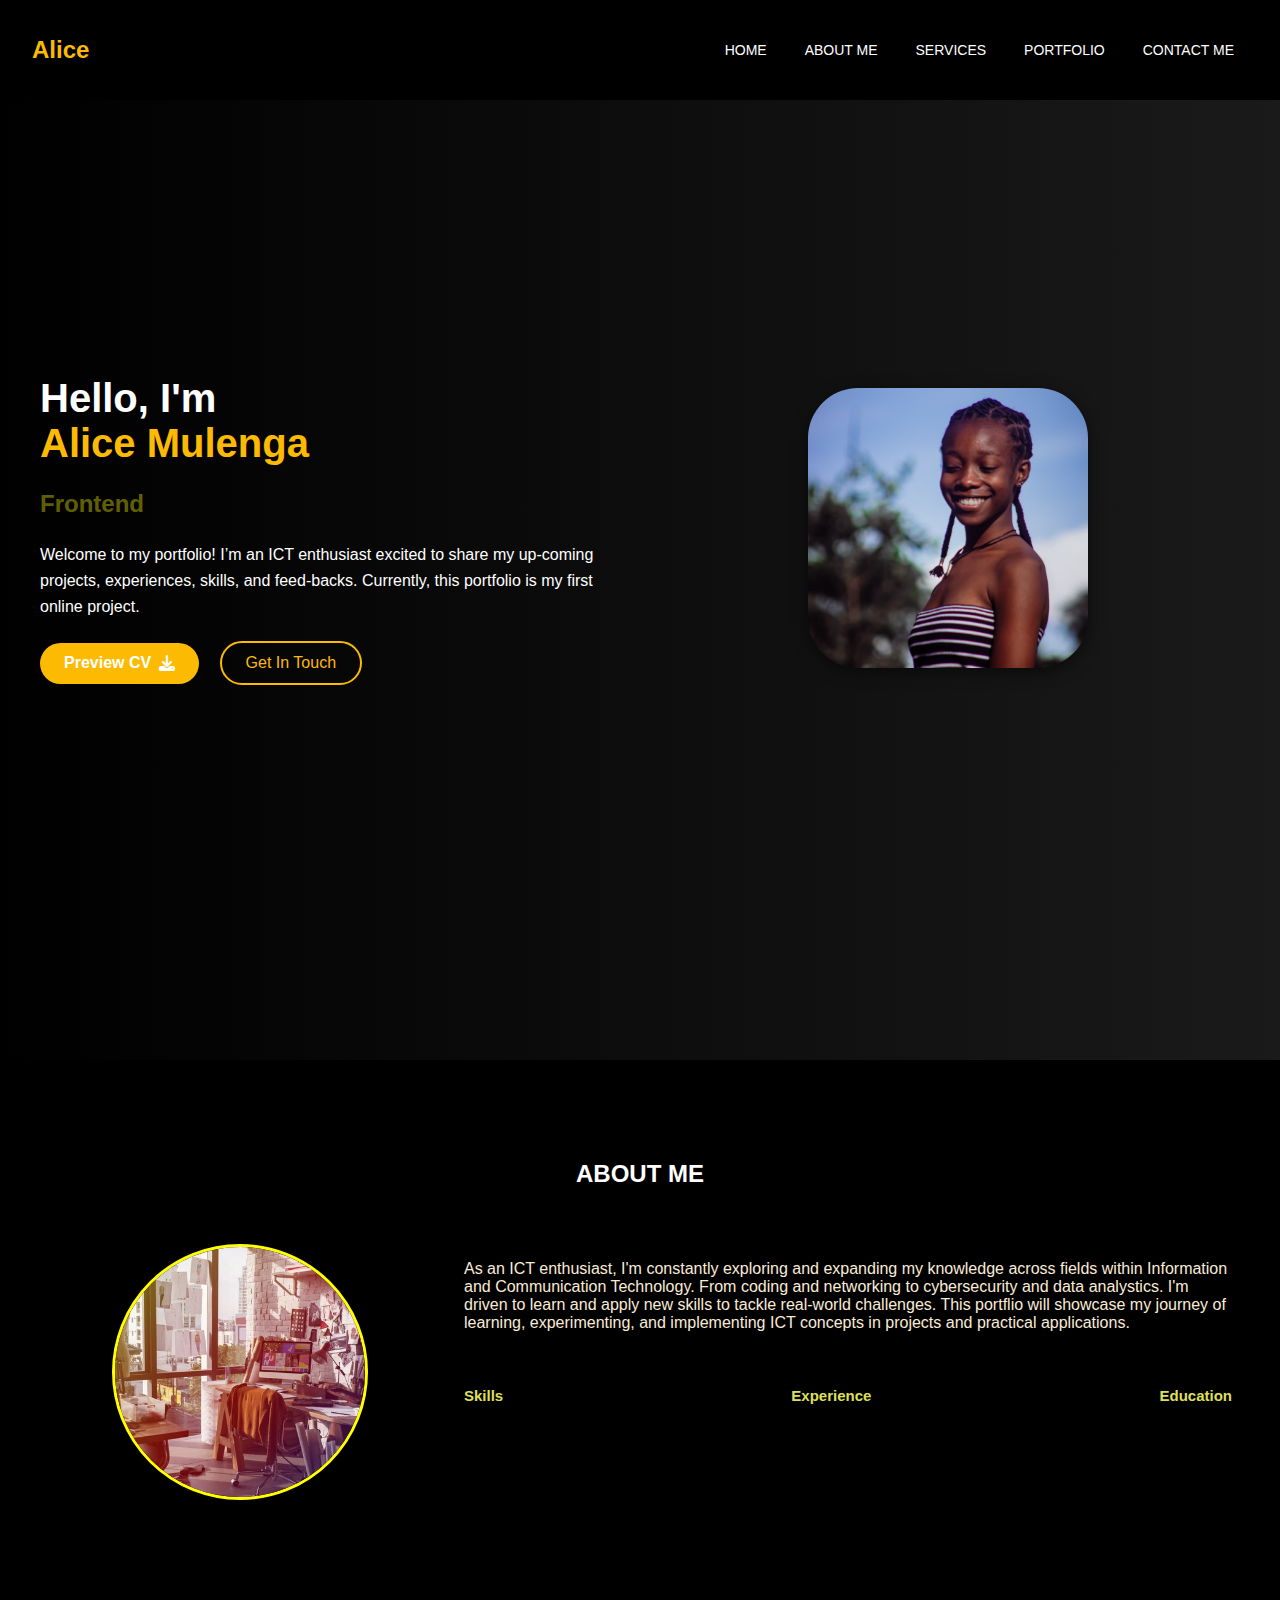
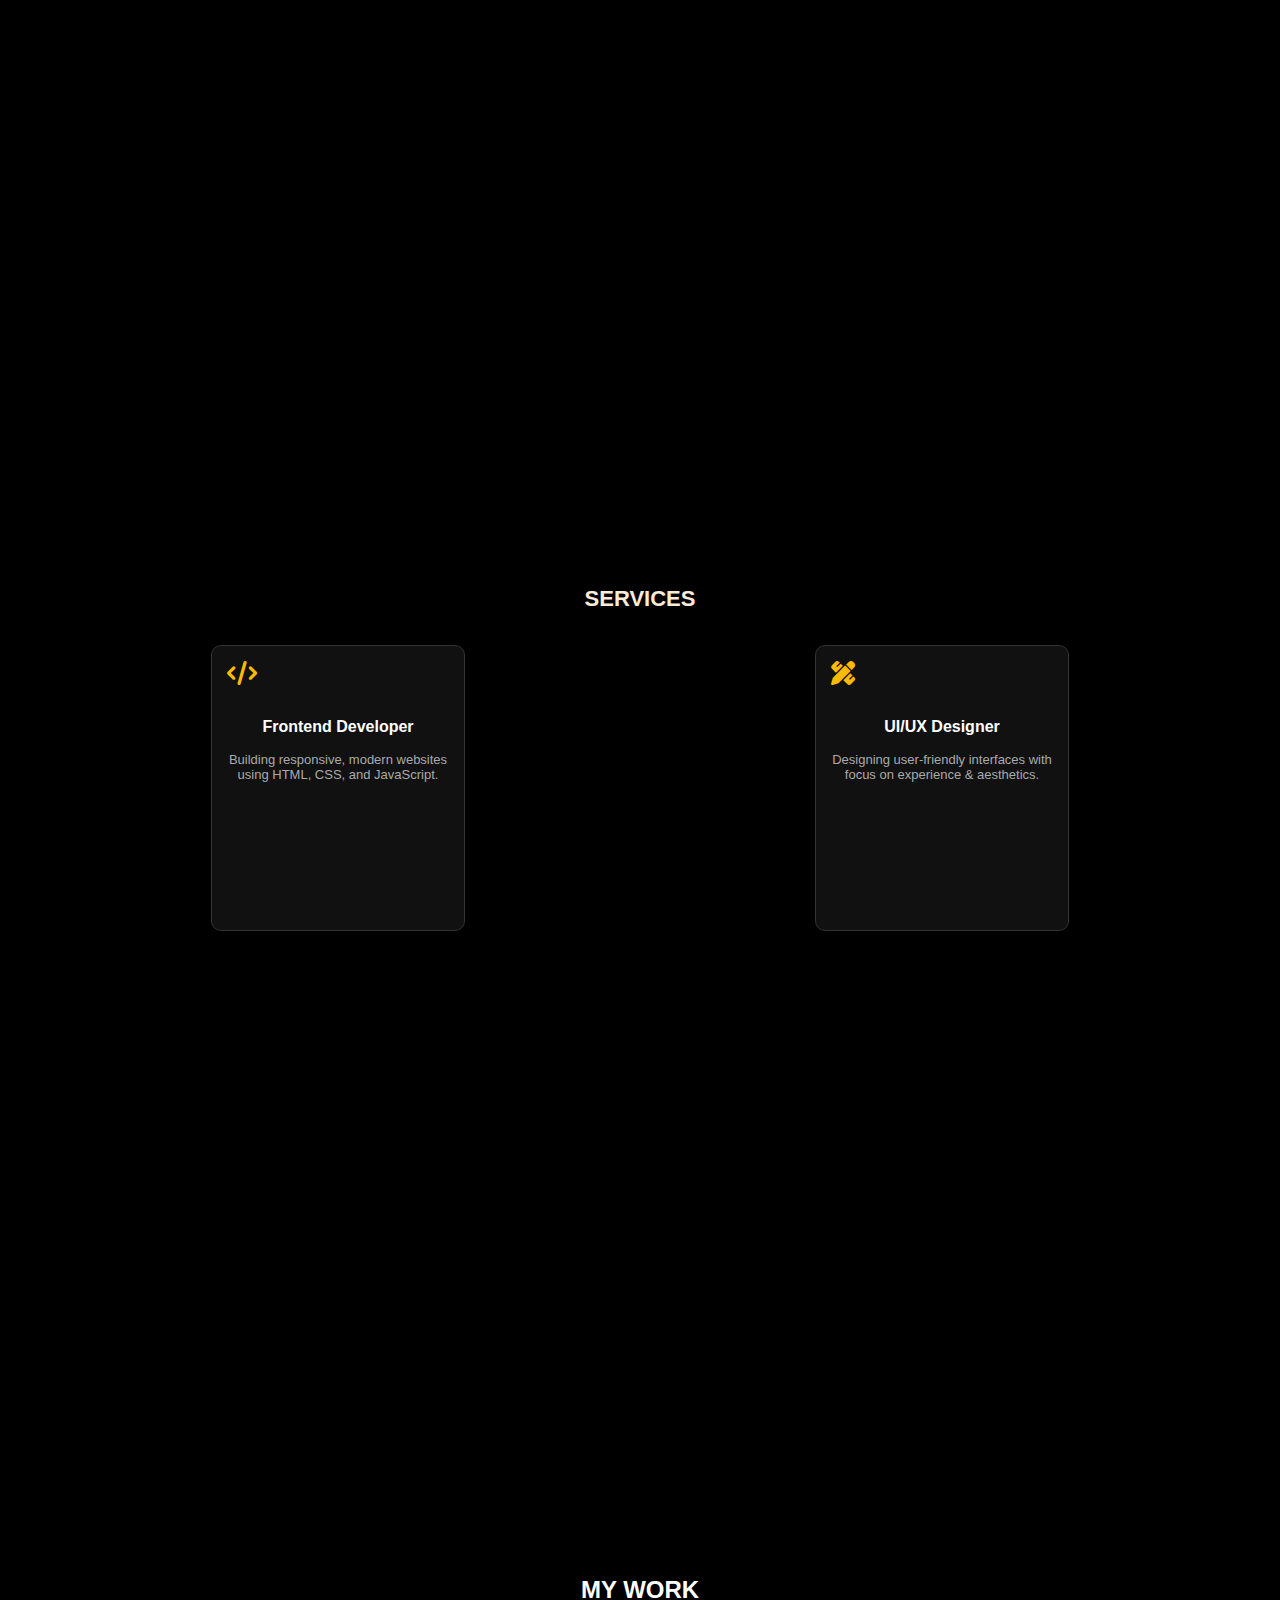
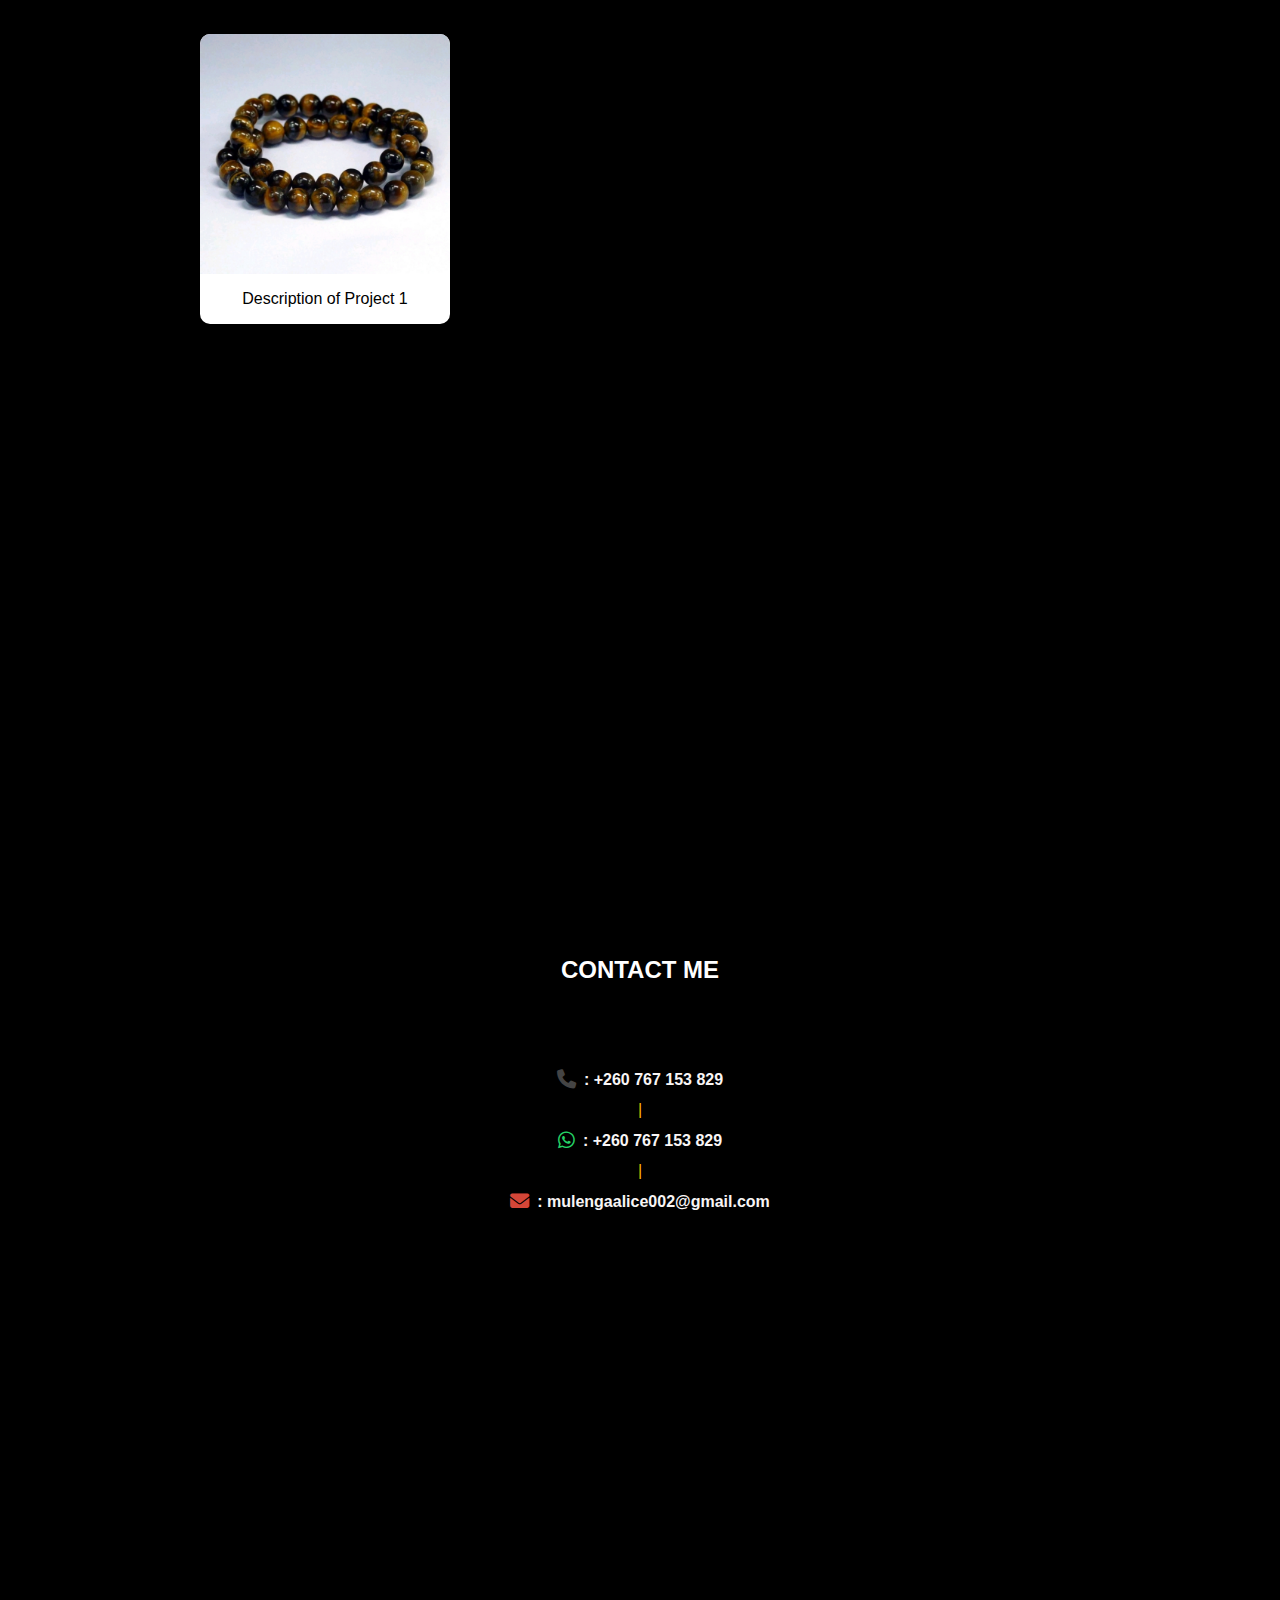
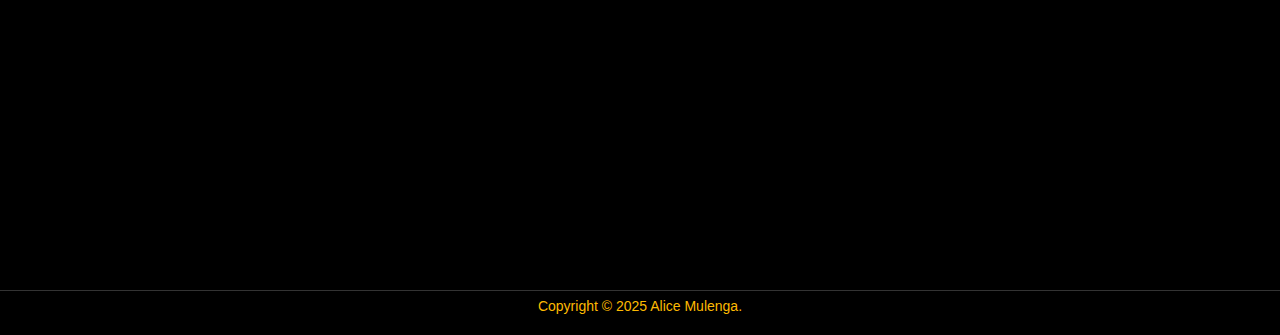
<file: index.html>
<!DOCTYPE html>
<html lang="en">
<head>
    <meta charset="UTF-8">
    <meta name="viewport" content="width=device-width, initial-scale=1.0">
    <title>Portfolio</title>
    <link rel="stylesheet" href="style.css">
    <!-- Font Awesome -->
    <link rel="stylesheet" href="https://cdnjs.cloudflare.com/ajax/libs/font-awesome/6.5.0/css/all.min.css">
</head>

<body>
    <div class="container">
        <nav>
            <h2 class="logo">Alice</h2>
            <ul>
                <li><a href="#home">HOME</a></li>
                <li><a href="#aboutme">ABOUT ME</a></li>
                <li><a href="#services">SERVICES</a></li>
                <li><a href="#portfolio">PORTFOLIO</a></li>
                <li><a href="#contactme">CONTACT ME</a></li>
            </ul>

            <!-- Hamburger button -->
            <div class="menu-toggle">
                <i class="fas fa-bars"></i>
            </div>
        </nav>
    </div>

    <section id="home">
  <div class="home-container">
    <div class="home-text">
      <h1>Hello, I'm</h1>
      <h1 class="highlight">Alice Mulenga</h1>
      <h3 class="typing-text"><span class="role"></span></h3>
      <p>
        Welcome to my portfolio! I’m an ICT enthusiast excited to share my up-coming projects, experiences, skills, and feed-backs. Currently, this portfolio is my first online project.
      </p>
      <a href="ALICE_MULENGA_CV.pdf" class="btn" target="_blank">
    Preview CV 
    <i class="fas fa-download download-icon"></i>
  </a>
      <a href="#contactme" class="btn-outline">Get In Touch</a>
    </div>
    <div class="home-image">
      <img src="images/himage.jpg" alt="Alice Mulenga">
    </div>
  </div>
</section>


<section id="aboutme">
  <h2>ABOUT ME</h2>
  <div class="about-container">
    <!-- Left: Picture -->
    <div class="about-image">
      <img src="images/aimage.jpg" alt="Alice Mulenga">
    </div>

    <!-- Right: Content -->
    <div class="about-content">
      <p>
        As an ICT enthusiast, I'm constantly exploring and expanding my knowledge across fields within Information and Communication Technology. 
        From coding and networking to cybersecurity and data analystics. 
        I'm driven to learn and apply new skills to tackle real-world challenges. 
        This portflio will showcase my journey of learning, experimenting, and implementing ICT concepts in projects and practical applications.
      </p>

      <!-- Row of sections -->
      <div class="about-row">
    <!-- Skills -->
    <div class="about-section">
        <h3 class="accordion">Skills</h3>
        <ul class="panel">
            <li>Programming Languages: Python, HTML, CSS, JavaScript, Dart, PHP, React</li>
            <li>Databases: MySQL, SQL Server, Oracle</li>
            <li>Networking Tools: Cisco Network Assistant</li>
            <li>Other Tools: Microsoft Office Suite, Basic Troubleshooting</li>
            <li>Core Competencies: Fast learner, Team collaboration, Adaptability, Problem-solving</li>
        </ul>
    </div>

    <!-- Experience -->
    <div class="about-section">
        <h3 class="accordion">Experience</h3>
        <ul class="panel">
            <li>Software Development Project</li>
            <li>Web Application Development</li>
            <li>Network Infrastructure Project</li>
        </ul>
    </div>

    <!-- Education -->
    <div class="about-section">
        <h3 class="accordion">Education</h3>
        <ul class="panel">
            <li>Mulungushi University – BSc in Computer Science </li>
            <li>ICT Association of Zambia - Member</li>
            <li>Caritas Convent Secondary School – GCSE Certificate</li>
        </ul>
    </div>
</div>
</div>
</div>
</section>

<section id="services">
  <h2>SERVICES</h2>
  <div class="services-container">
    
    <!-- Frontend Developer -->
    <div class="service-card">
      <i class="fas fa-code"></i>
      <h3>Frontend Developer</h3>
      <p>Building responsive, modern websites using HTML, CSS, and JavaScript.</p>
    </div>

    <!-- UI/UX Designer -->
    <div class="service-card">
      <i class="fas fa-pencil-ruler"></i>
      <h3>UI/UX Designer</h3>
      <p>Designing user-friendly interfaces with focus on experience & aesthetics.</p>
    </div>
  </div>
</section>

<section id="portfolio">
  <h2>MY WORK</h2>
  <div class="cards-container">
    <!-- Initially visible projects -->
    <div class="card">
      <div class="card-img">
        <img src="images/project1.jpg" alt="Project 1">
        <a href="#" class="link-icon" title="Open Project">&#128279;</a>
      </div>
      <p>Description of Project 1</p>
    </div>
    <p>More projects coming.</p>
  </div>

</section>


    <section id="contactme">
  <h2>CONTACT ME</h2>
  <div class="cc">
    <p>Get in touch via:</p>
    <a href="tel:+260767153829" target="_blank" class="contact-link">
      <i class="fa fa-phone"></i>: +260 767 153 829
    </a>
    <span class="divider">|</span>
    <a href="https://wa.me/260767153829" target="_blank" class="contact-link">
      <i class="fab fa-whatsapp"></i>: +260 767 153 829
    </a>
    <span class="divider">|</span>
    <a href="mailto:mulengaalice002@gmail.com" target="_blank" class="contact-link">
      <i class="fa fa-envelope"></i>: mulengaalice002@gmail.com
    </a>
  </div>
</section>


    <footer>
        <p class="content">Copyright &copy; 2025 Alice Mulenga.</p>
    </footer>

    <script src="script.js"></script>
</body>
</html>
</file>
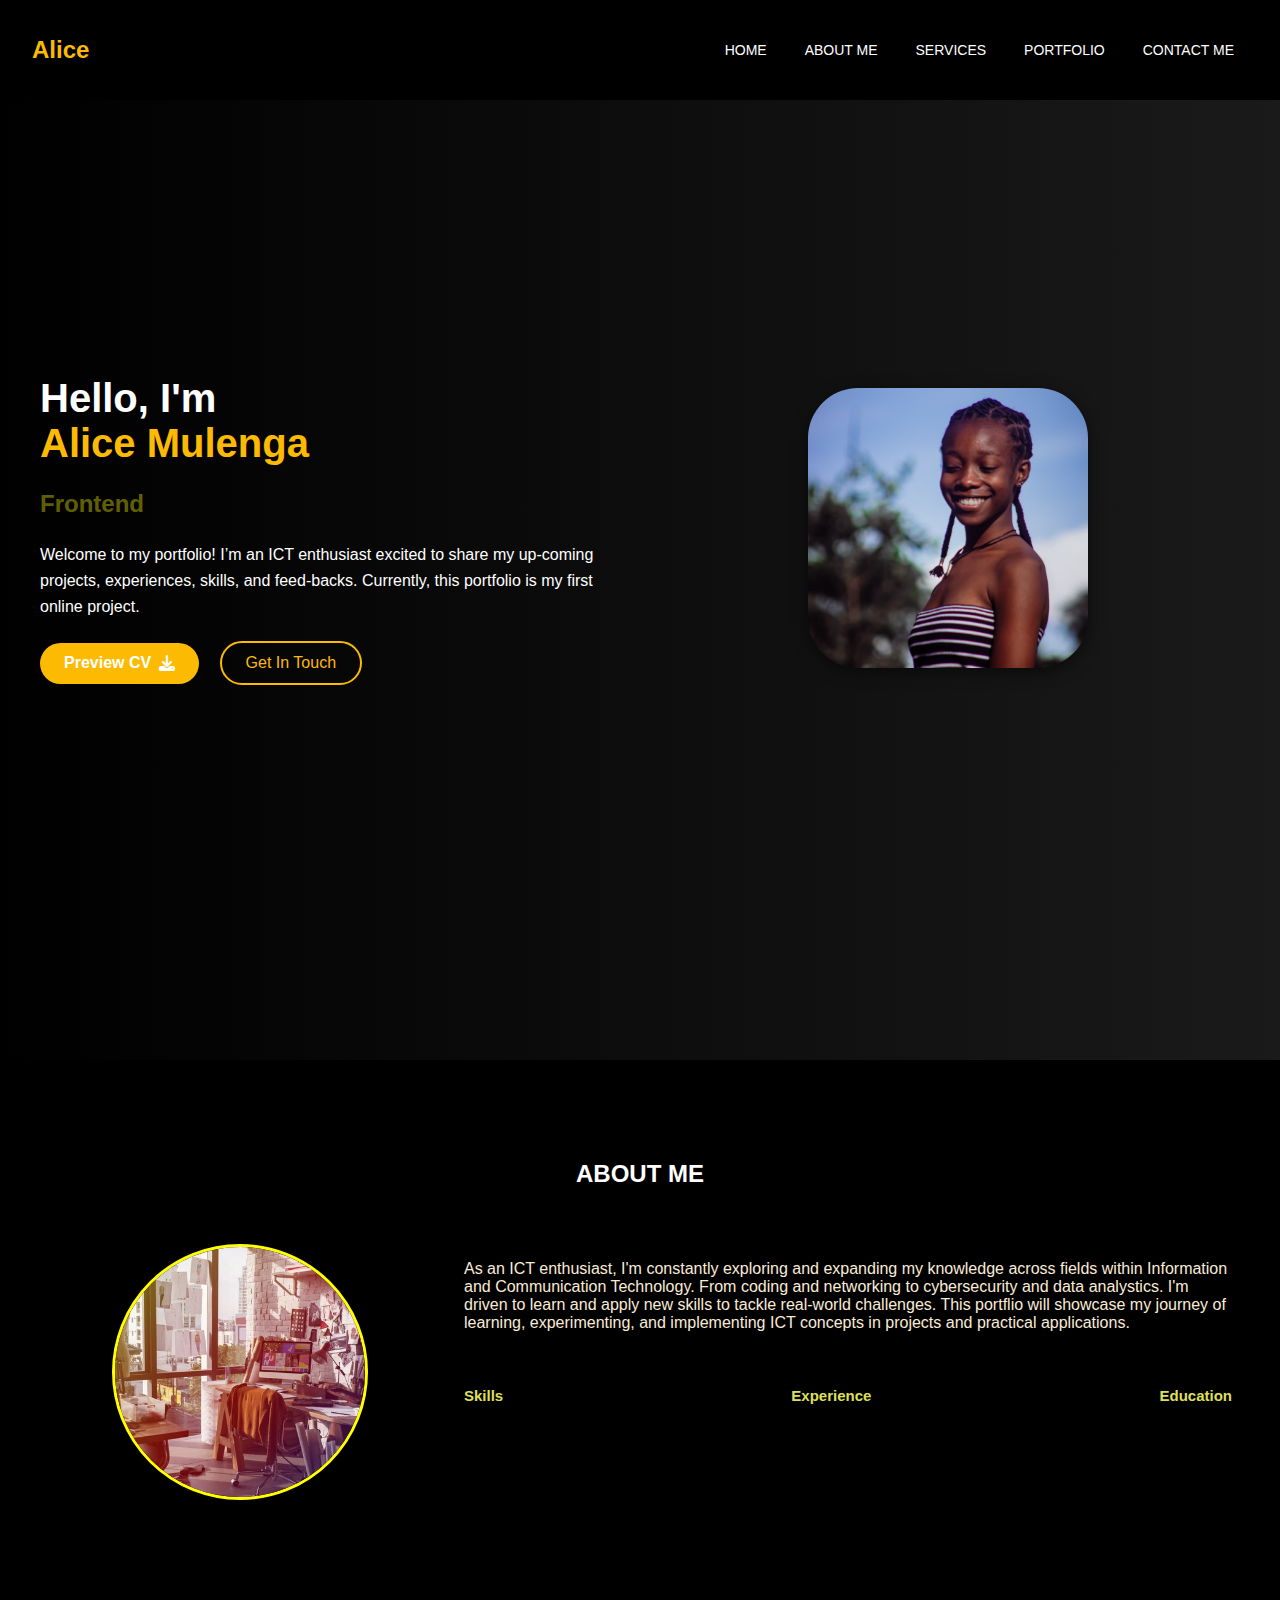
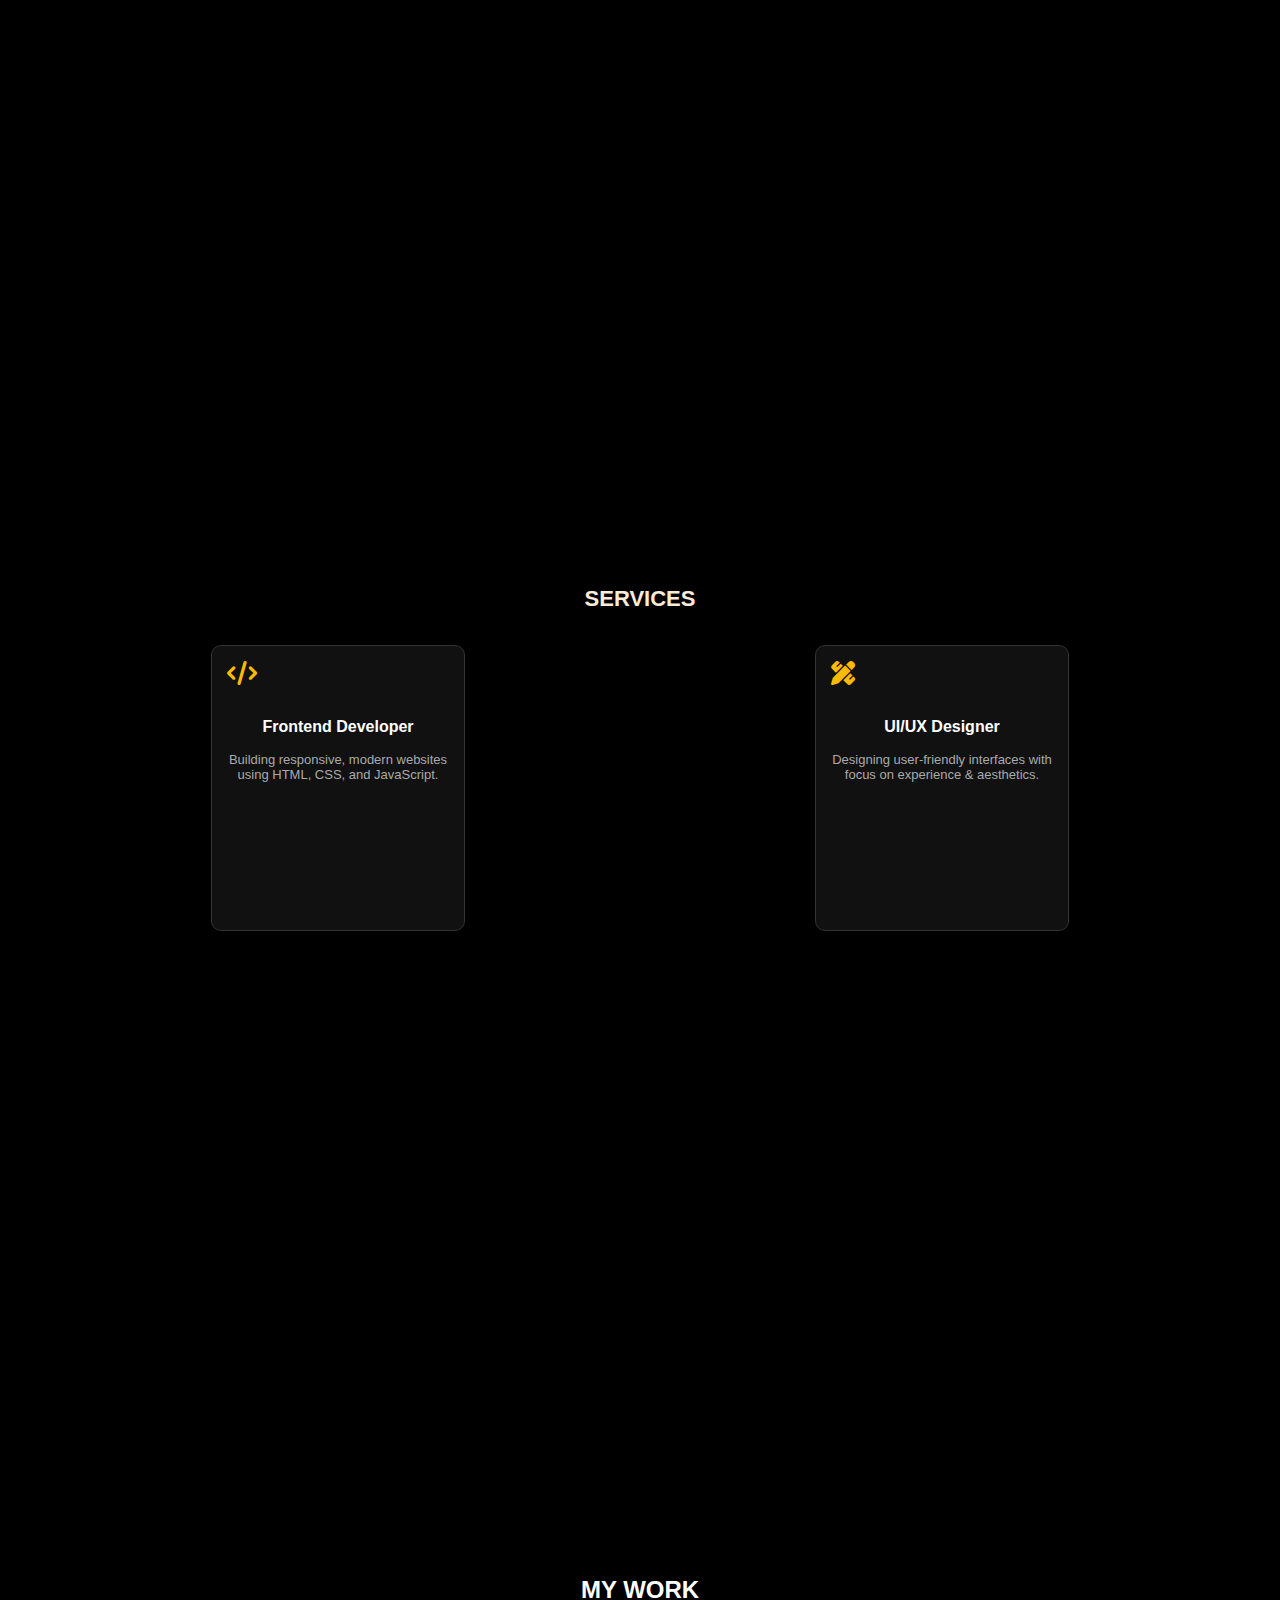
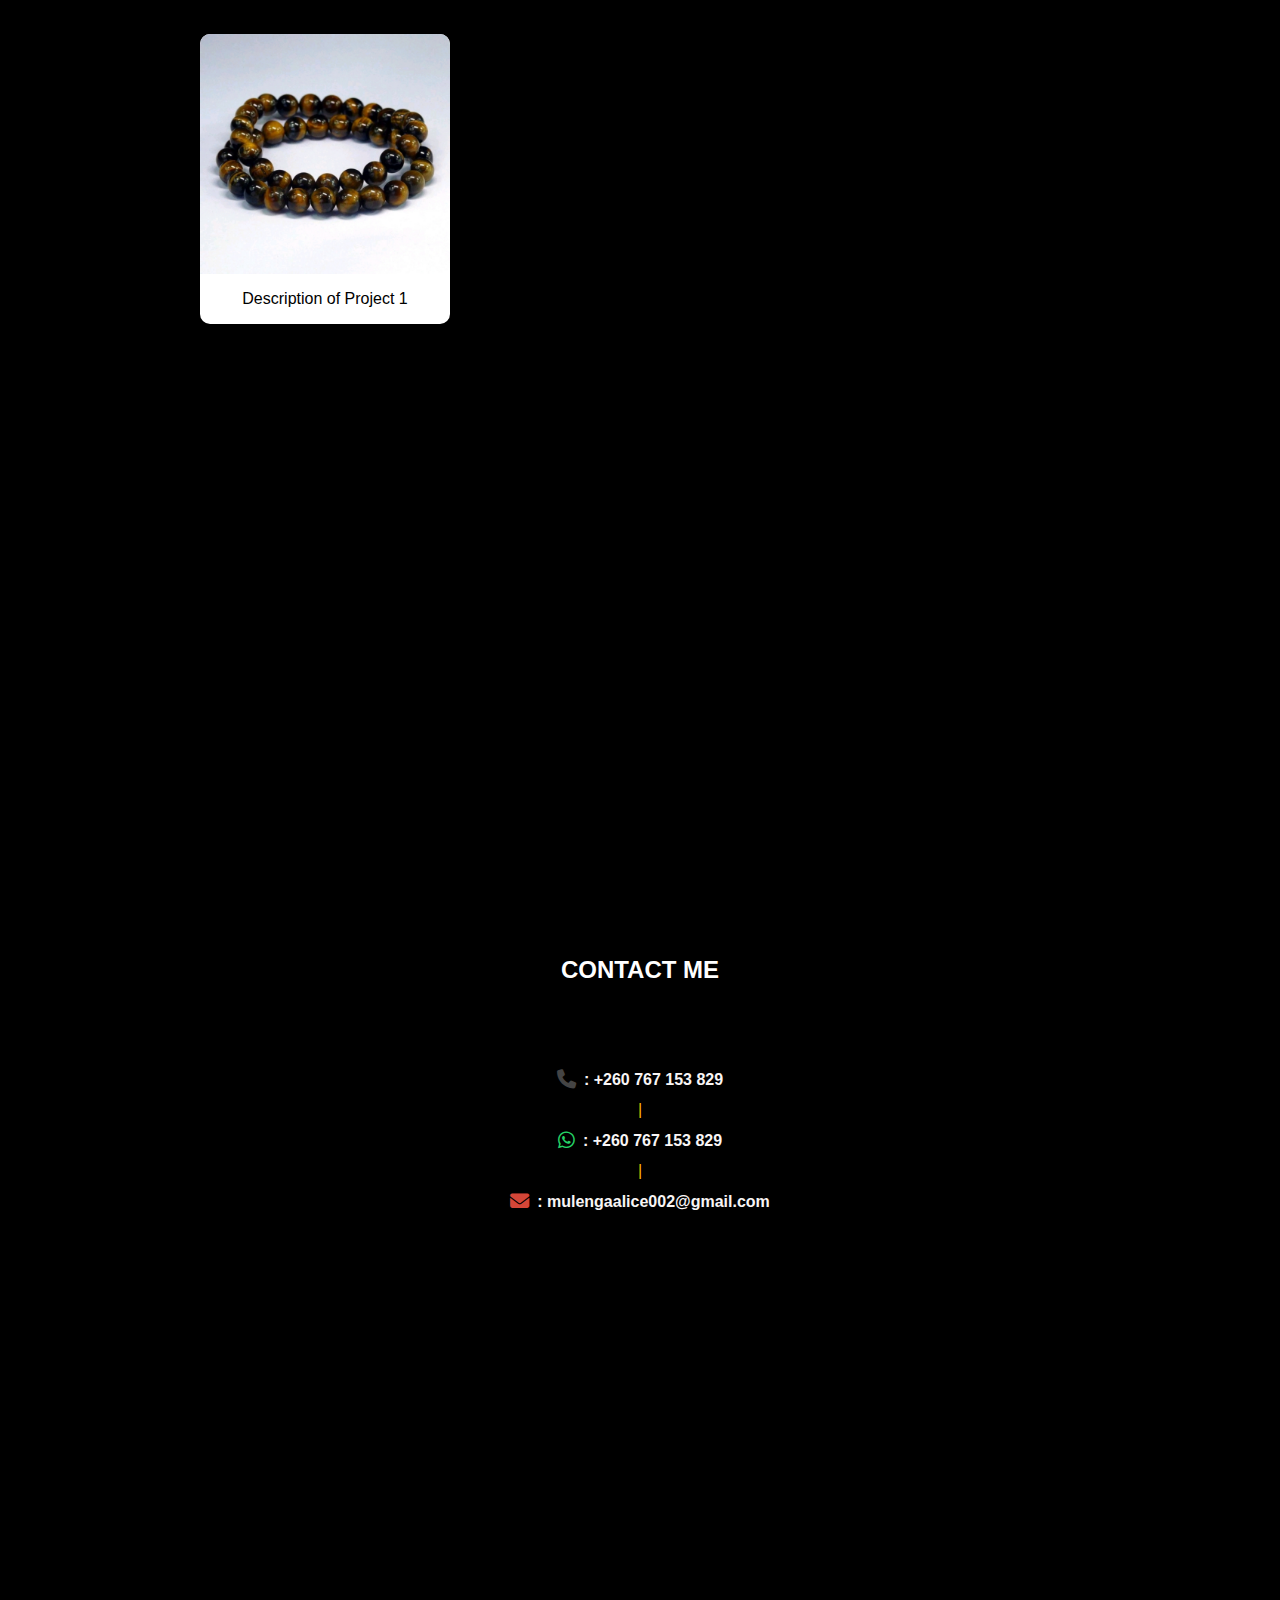
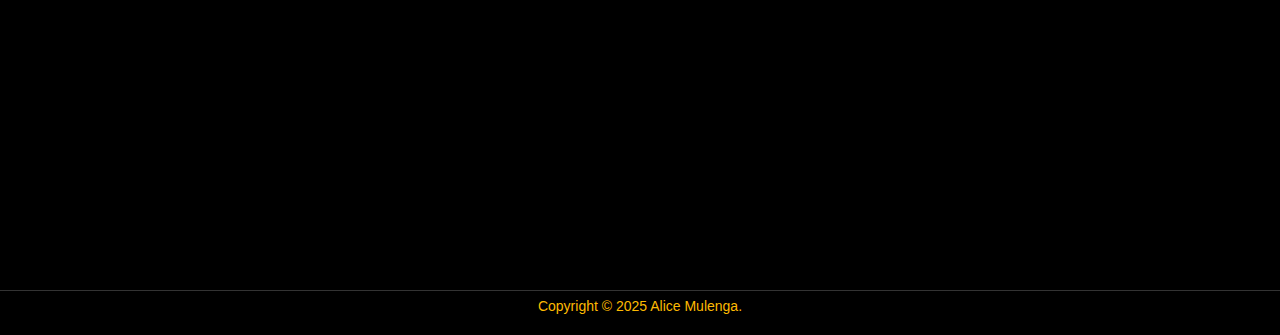
<file: home.html>
<!DOCTYPE html>
<html lang="en">
<head>
    <meta charset="UTF-8">
    <meta name="viewport" content="width=device-width, initial-scale=1.0">
    <title>Portfolio</title>
    <link rel="stylesheet" href="style.css">
    <!-- Font Awesome -->
    <link rel="stylesheet" href="https://cdnjs.cloudflare.com/ajax/libs/font-awesome/6.5.0/css/all.min.css">
</head>

<body>
    <div class="container">
        <nav>
            <h2 class="logo">Alice</h2>
            <ul>
                <li><a href="#home">HOME</a></li>
                <li><a href="#aboutme">ABOUT ME</a></li>
                <li><a href="#services">SERVICES</a></li>
                <li><a href="#portfolio">PORTFOLIO</a></li>
                <li><a href="#contactme">CONTACT ME</a></li>
            </ul>

            <!-- Hamburger button -->
            <div class="menu-toggle">
                <i class="fas fa-bars"></i>
            </div>
        </nav>
    </div>

    <section id="home">
  <div class="home-container">
    <div class="home-text">
      <h1>Hello, I'm</h1>
      <h1 class="highlight">Alice Mulenga</h1>
      <h3 class="typing-text"><span class="role"></span></h3>
      <p>
        Welcome to my portfolio! I’m an ICT enthusiast excited to share my up-coming projects, experiences, skills, and feed-backs. Currently, this portfolio is my first online project.
      </p>
      <a href="ALICE_MULENGA_CV.pdf" class="btn" target="_blank">
    Preview CV 
    <i class="fas fa-download download-icon"></i>
  </a>
      <a href="#contactme" class="btn-outline">Get In Touch</a>
    </div>
    <div class="home-image">
      <img src="images/himage.jpg" alt="Alice Mulenga">
    </div>
  </div>
</section>


<section id="aboutme">
  <h2>ABOUT ME</h2>
  <div class="about-container">
    <!-- Left: Picture -->
    <div class="about-image">
      <img src="images/aimage.jpg" alt="Alice Mulenga">
    </div>

    <!-- Right: Content -->
    <div class="about-content">
      <p>
        As an ICT enthusiast, I'm constantly exploring and expanding my knowledge across fields within Information and Communication Technology. 
        From coding and networking to cybersecurity and data analystics. 
        I'm driven to learn and apply new skills to tackle real-world challenges. 
        This portflio will showcase my journey of learning, experimenting, and implementing ICT concepts in projects and practical applications.
      </p>

      <!-- Row of sections -->
      <div class="about-row">
    <!-- Skills -->
    <div class="about-section">
        <h3 class="accordion">Skills</h3>
        <ul class="panel">
            <li>Programming Languages: Python, HTML, CSS, JavaScript, Dart, PHP, React</li>
            <li>Databases: MySQL, SQL Server, Oracle</li>
            <li>Networking Tools: Cisco Network Assistant</li>
            <li>Other Tools: Microsoft Office Suite, Basic Troubleshooting</li>
            <li>Core Competencies: Fast learner, Team collaboration, Adaptability, Problem-solving</li>
        </ul>
    </div>

    <!-- Experience -->
    <div class="about-section">
        <h3 class="accordion">Experience</h3>
        <ul class="panel">
            <li>Software Development Project</li>
            <li>Web Application Development</li>
            <li>Network Infrastructure Project</li>
        </ul>
    </div>

    <!-- Education -->
    <div class="about-section">
        <h3 class="accordion">Education</h3>
        <ul class="panel">
            <li>Mulungushi University – BSc in Computer Science </li>
            <li>ICT Association of Zambia - Member</li>
            <li>Caritas Convent Secondary School – GCSE Certificate</li>
        </ul>
    </div>
</div>
</div>
</div>
</section>

<section id="services">
  <h2>SERVICES</h2>
  <div class="services-container">
    
    <!-- Frontend Developer -->
    <div class="service-card">
      <i class="fas fa-code"></i>
      <h3>Frontend Developer</h3>
      <p>Building responsive, modern websites using HTML, CSS, and JavaScript.</p>
    </div>

    <!-- UI/UX Designer -->
    <div class="service-card">
      <i class="fas fa-pencil-ruler"></i>
      <h3>UI/UX Designer</h3>
      <p>Designing user-friendly interfaces with focus on experience & aesthetics.</p>
    </div>
  </div>
</section>

<section id="portfolio">
  <h2>MY WORK</h2>
  <div class="cards-container">
    <!-- Initially visible projects -->
    <div class="card">
      <div class="card-img">
        <img src="images/project1.jpg" alt="Project 1">
        <a href="#" class="link-icon" title="Open Project">&#128279;</a>
      </div>
      <p>Description of Project 1</p>
    </div>
    <p>More projects coming.</p>
  </div>

</section>


    <section id="contactme">
  <h2>CONTACT ME</h2>
  <div class="cc">
    <p>Get in touch via:</p>
    <a href="tel:+260767153829" target="_blank" class="contact-link">
      <i class="fa fa-phone"></i>: +260 767 153 829
    </a>
    <span class="divider">|</span>
    <a href="https://wa.me/260767153829" target="_blank" class="contact-link">
      <i class="fab fa-whatsapp"></i>: +260 767 153 829
    </a>
    <span class="divider">|</span>
    <a href="mailto:mulengaalice002@gmail.com" target="_blank" class="contact-link">
      <i class="fa fa-envelope"></i>: mulengaalice002@gmail.com
    </a>
  </div>
</section>


    <footer>
        <p class="content">Copyright &copy; 2025 Alice Mulenga.</p>
    </footer>

    <script src="script.js"></script>
</body>
</html>
</file>
<file: style.css>
body {
    background-color: black;
    margin: 0;
    font-family: Arial, sans-serif;
    scroll-behavior: smooth; /* smooth scrolling */
}

/* Logo */
.logo {
    color: rgb(253, 186, 2);
    font-size: 1.5em;
}

/* Navbar */
nav {
    position: fixed;
    top: 0;
    left: 0;
    width: 100%;
    padding: 1em 2em;
    display: flex;
    justify-content: space-between; /* logo left, menu right */
    align-items: center;
    z-index: 1000;
    background: rgb(0, 0, 0);
    box-sizing: border-box;
}

nav ul {
    list-style: none;
    margin: 0;
    padding: 0;
    display: flex;
    flex-wrap: wrap; /* allow wrapping instead of hiding */
    gap: 10px;
}

nav ul li a {
    color: white;
    text-decoration: none;
    font-size: 14px;
    padding: 0.5em 1em;
}

nav ul li a:hover {
    color: rgb(253, 186, 2);
}

/* Desktop styles (default) */
nav ul {
    display: flex;
    gap: 10px;
}

/* Hide hamburger on big screens */
.menu-toggle {
    display: none;
    cursor: pointer;
    font-size: 1.5em;
    color: white;
}

/* Mobile styles */
@media (max-width: 768px) {
    nav ul {
        display: none;
        position: absolute;
        top: 60px;
        right: 0;
        background: rgba(0, 0, 0, 0.95);
        flex-direction: column;
        width: 200px;
        text-align: right;
        padding: 1em;
    }

    nav ul.show {
        display: flex;
    }

    .menu-toggle {
        display: block;
        font-size: 1.5em;
        color: white;
        cursor: pointer;
    }
}


/* Sections */
section {
    padding: 5em 2em; /* give enough space under fixed nav */
    min-height: 100vh; /* makes sections full screen height */
}

section h2 {
    color: white;
    font-size: 24px;
    text-align: center;
    margin-bottom: 1em;
}

.content, .content2 {
    color: white;
    text-align: center;
}

/* Home Section Layout */
#home {
    min-height: 100vh;
    display: flex;
    align-items: center;
    justify-content: center;
    padding: 5em 2em;
    background: linear-gradient(to right, #000000, #1a1a1a);
}

.home-container {
    display: flex;
    flex-wrap: wrap;
    align-items: center;
    justify-content: space-between;
    max-width: 1200px;
    width: 100%;
    gap: 2em;
}

.home-text {
    flex: 1;
    color: white;
}

#home h1 {
    font-size: 2.5em;
    margin: 0;
    color: white;
}

#home h1.highlight {
    color: rgb(253, 186, 2);
}

.home-text .highlight {
    color: rgb(253, 186, 2);
}

.home-text h3 {
    font-size: 1.5em;
    margin-bottom: 1em;
    color: white;
}

.home-text p {
    margin-bottom: 1.5em;
    line-height: 1.6;
}

.home-text .btn, 
.home-text .btn-outline {
    text-decoration: none;
    padding: 0.7em 1.5em;
    border-radius: 30px;
    font-size: 1em;
    transition: 0.3s;
    margin-right: 1em;
}

.btn {
  display: inline-flex;
  align-items: center;
  gap: 8px; /* space between text and icon */
  padding: 10px 20px;
  background:rgb(253, 186, 2) ;
  color: #fff;
  text-decoration: none;
  font-weight: bold;
  border-radius: 5px;
  transition: background 0.3s;
}

.btn:hover {
  background: #0a0a0a;
}

.download-icon {
  font-size: 16px;
}


.btn-outline {
    border: 2px solid rgb(253, 186, 2);
    color: rgb(253, 186, 2);
}

.btn-outline:hover {
    background: rgb(253, 186, 2);
    color: black;
}

/* Profile Image */
.home-image {
    flex: 1;
    text-align: center;
}

.home-image img {
    width: 280px;
    height: 280px;
    border-radius: 50px;
    object-fit: cover;
    box-shadow: 0 4px 15px rgba(0,0,0,0.5);
}

/* Responsive adjustments for smaller screens */
@media (max-width: 768px) {
    .home-container {
        flex-direction: column; /* stack items vertically */
        text-align: center;     /* center text for better mobile UX */
    }

    .home-text {
        flex: none;
        width: 100%;
    }

    .home-image {
        flex: none;
        width: 100%;
        margin-top: 2em;
    }

    .home-image img {
        width: 200px;
        height: 200px;
    }

    .home-text h1 {
        font-size: 2em;
    }

    .home-text h3 {
        font-size: 1.2em;
    }

    .home-text p {
        font-size: 0.95em;
    }

}

.typing-text {
    font-size: 1.5em;
    color: white;
    white-space: nowrap;
}

.role {
    display: inline-block;
    color: rgba(255, 251, 0, 0.397); /* yellow for roles */
    min-width: 15ch;         /* keeps layout stable while typing/deleting */
}

/* About Section*/
.about-container {
    display: flex;
    gap: 2em;
    max-width: 1200px;
    margin: 0 auto;
    padding: 2em 1em;
    align-items: flex-start;
}

.about-image {
    flex: 1;
    text-align: center;
}

.about-image img {
    width: 250px;
    height: 250px;
    border-radius: 50%;
    object-fit: cover;
    border: 3px solid rgb(255, 255, 0);
    box-shadow: 0 4px 15px rgba(0,0,0,0.5);
}

.about-content {
    flex: 2;
    color: antiquewhite;
    display: flex;
    flex-direction: column;
    gap: 1.5em;
}

.about-row {
    display: flex;
    gap: 0.5em;           /* spacing between columns */
    justify-content: space-between;
}

.accordion {
    cursor: pointer;
    user-select: none;
    position: relative;
    color: white;
}

.accordion.active::after {
    content: "";
    display: block;
    width: 40px;          /* underline length */
    height: 2px;          /* thickness */
    background: rgb(245, 245, 33);
    margin: 0.2em auto 0; /* center under text */
}

.about-section h3 {
    color: rgb(223, 223, 88);
    margin-bottom: 0.5em;
    font-size: 15px;
}

.about-section ul {
    list-style-type: disc;
    padding-left: 1.5em;
}

/* Responsive for smaller screens */
@media (max-width: 768px) {
    .about-container {
        flex-direction: column;
        align-items: center;
        text-align: center;
    }

    .about-row {
        flex-direction: column; /* stack vertically on mobile */
        gap: 1.5em;
    }

    .about-section ul {
        padding-left: 0;
        list-style-type: none;
    }
}

.accordion {
    cursor: pointer;
    user-select: none;
    position: relative;
    color: antiquewhite;
}

.accordion.active::after {
    content: "";
    display: block;
    width: 30px;          /* underline length */
    height: 2px;          /* thickness */
    background: rgba(255, 255, 0, 0.356);
    margin: 0.2em auto 0; /* center under text */
}

.panel {
    display: none; 
    margin-top: 0.5em;
    padding-left: 1.5em;
    color: #ccc;
}

/*Services section*/
#services {
  padding: 3em;
  text-align: center;
}

#services h2 {
  color: antiquewhite;
  font-size: 22px;
  margin-bottom: 1.5em;
}

.services-container {
  display: grid;
  grid-template-columns: repeat(auto-fit, minmax(220px, 1fr));
  gap: 1.5em;
  justify-items: center;
}

.service-card {
  background: #111;
  border: 1px solid #333;
  border-radius: 10px;
  padding: 2em 1em;
  width: 220px;
  height: 220px; /* makes it square */
  position: relative;
  color: antiquewhite;
  transition: transform 0.3s, box-shadow 0.3s;
}

.service-card i {
  position: absolute;
  top: 15px;
  left: 15px;
  font-size: 1.5em;
  color: rgb(253, 186, 2); /* icon color */
}

.service-card h3 {
  margin-top: 2.5em; /* space under icon */
  font-size: 16px;
  color: white;
}

.service-card p {
  font-size: 13px;
  color: #aaa;
  margin-top: 0.5em;
}

/* Hover effect */
.service-card:hover {
  transform: translateY(-8px);
  box-shadow: 0 4px 12px rgba(255, 255, 0, 0.3);
}

/*Potfolio Section*/
#portfolio {
    text-align: center;
    padding: 40px 20px;
  }

  .cards-container {
    display: grid;
    grid-template-columns: repeat(auto-fit, minmax(250px, 1fr));
    gap: 20px;
    margin-top: 30px;
  }

  .card {
    background: #fff;
    border-radius: 10px;
    overflow: hidden;
    box-shadow: 0 4px 8px rgba(0,0,0,0.1);
    transition: transform 0.3s, box-shadow 0.3s;
    position: relative;
    min-height: 200px; /* smaller height */
    max-width: 250px;  /* optional max width */
    margin: 0 auto;    /* center cards if narrower than grid */
  }

  .card:hover {
    transform: translateY(-10px);
    box-shadow: 0 8px 16px rgba(71, 33, 33, 0.2);
  }

  

  .card img {
    width: 100%;
    display: block;
    position: relative;
    overflow: hidden;
  }

  /* Make the hover overlay cover the whole card image */
.link-icon {
  position: absolute;
  top: 0;
  left: 0;
  width: 100%;
  height: 100%;
  background: rgba(255, 255, 0, 0.568);
  color: #fff;
  display: flex;
  justify-content: center;
  align-items: center;
  font-size: 15px;
  border-radius: 0; /* remove circle */
  opacity: 0;
  transition: opacity 0.3s;
  text-decoration: none;
}

.card:hover .link-icon {
  opacity: 1;
}

.card-img {
  position: relative;
  overflow: hidden;
}

/* Description always centered on image */
.card-img p {
  position: absolute;
  top: 50%;
  left: 50%;
  transform: translate(-50%, -50%); /* centers it perfectly */
  margin: 0;
  padding: 10px 20px;
  background: #9E7BB5; /* solid background */
  color: #fff;
  font-size: 5px;
  text-align: center;
  border-radius: 5px;
  box-sizing: border-box;
}

#portfoilio p{
    color: white;
}

  .see-more {
    margin-top: 40px;
    padding: 10px 20px;
    border: none;
    background: #9E7BB5;
    color: #fff;
    border-radius: 5px;
    cursor: pointer;
    font-size: 15px;
  }

  .hidden {
    display: none;
  }

  
/* Contact Section */
#contactme {
  text-align: center;
  padding: 40px 20px;
}

.cc {
  display: flex;
  flex-direction: column; /* stack vertically */
  align-items: center;
  gap: 12px; /* spacing between links */
}

.contact-link {
  text-decoration: none;
  color: #f8f5f5;
  font-weight: bold;
  font-size: 1rem;
  display: flex;
  align-items: center;
  gap: 8px;
  transition: color 0.3s;
}

.contact-link:hover {
  color: #9E7BB5; /* theme color */
}

.contact-link i {
  font-size: 1.2rem;
}

/* Custom colors for icons */
.contact-link:nth-of-type(1) i { color: #444; }
.contact-link:nth-of-type(2) i { color: #25D366; }
.contact-link:nth-of-type(3) i { color: #D44638; }

.divider{
    color: rgb(253, 186, 2);
}



/* Footer */
footer .content {
    color: rgb(253, 186, 2);
    text-align: center;
    padding: 0.5em;
    border-top: 1px solid #333;
    font-size: 14px;
}



@media (max-width: 600px) {
  html {
    font-size: 80%; /* scale down all rem/em based units */
  }

  img, video {
    max-width: 100%; /* prevent overflow */
    height: auto;
  }

  .btn {
    padding: 10px 10px;
    font-size: 0.5rem;
  }

  h1, h2, h3, p {
    margin: 0.5em 0;
  }

  .card {
    width: 120px; 
    height: auto;
  }
}
</file>
